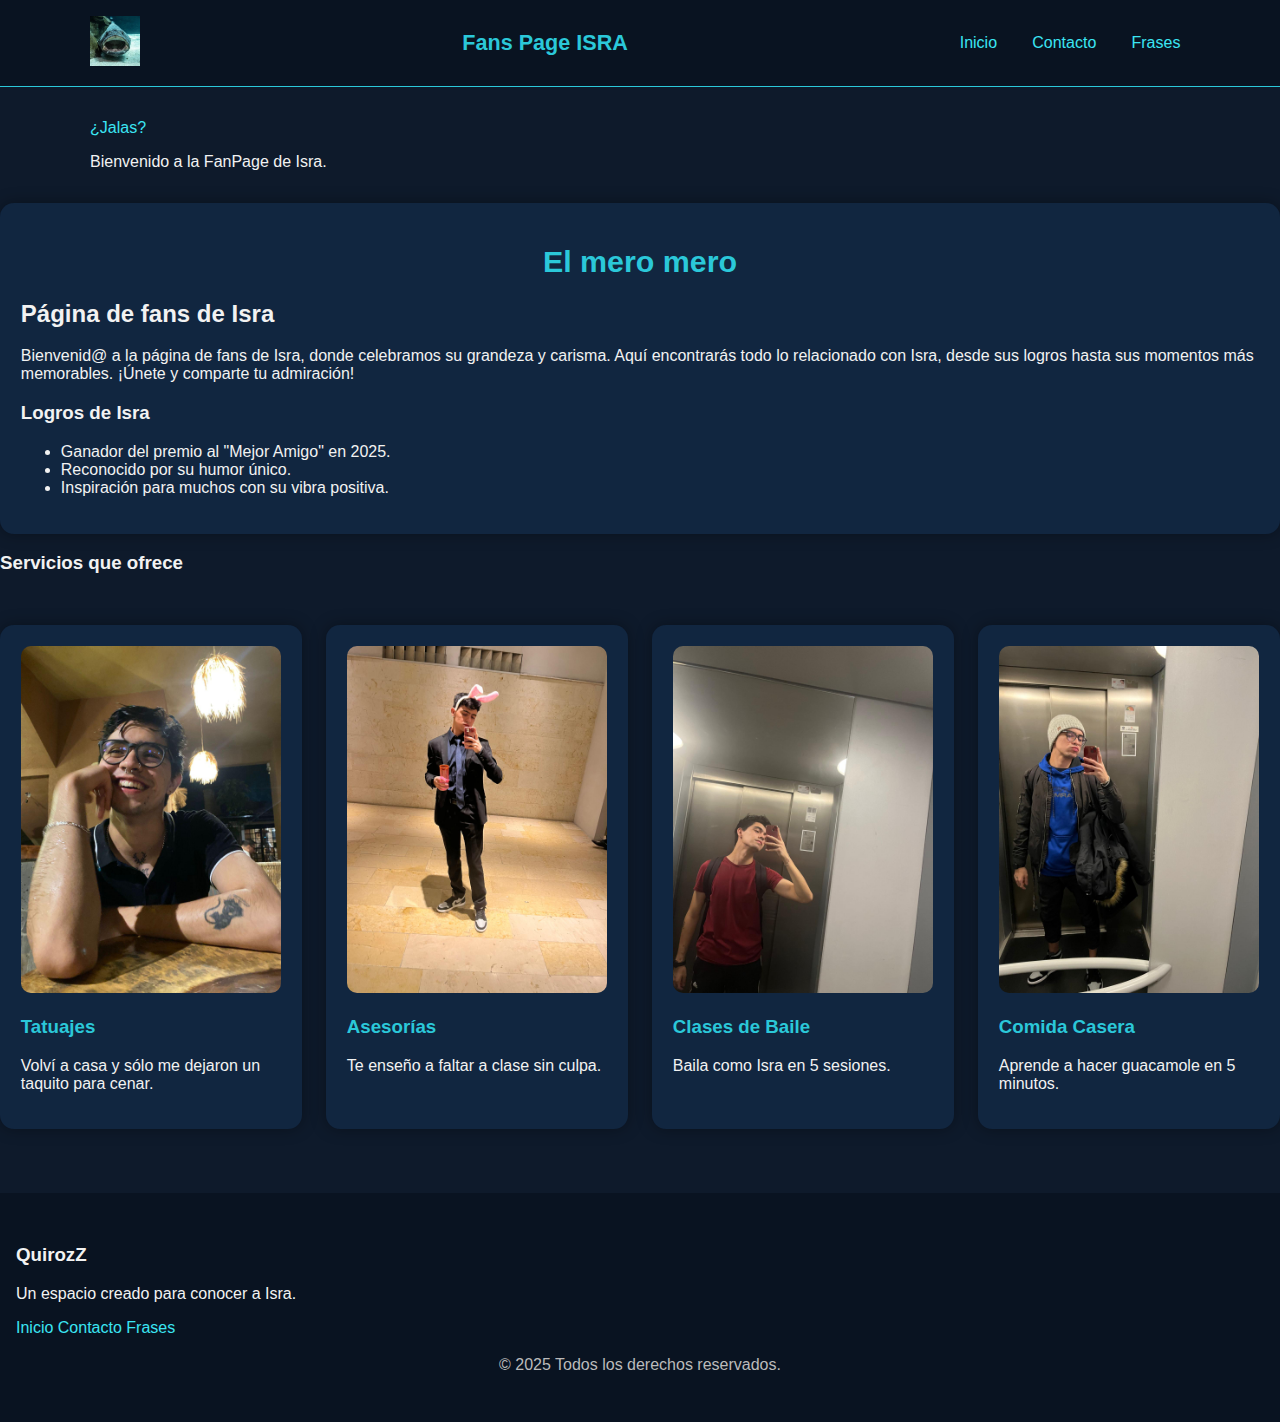
<file: index.html>
<!DOCTYPE html>
<html lang="es">
<head>
  <meta charset="UTF-8" />
  <meta name="viewport" content="width=device-width, initial-scale=1.0"/>
  <title>Inicio - Fans Page Isra</title>
  <link rel="stylesheet" href="css/estilos.css"/>
  <link rel="icon" href="Image/mero.jpeg">
</head>

<body>
  <!-- Header reutilizable -->
  <div data-include="componentes/header.html"></div>

  <main id="contenido">
   

    <p><a href="contacto.html">¿Jalas?</a></p>
    <p>Bienvenido a la FanPage de Isra.</p>
  </main>

  <section class="FanPageIsra" id="FanPage">
    <h1>El mero mero</h1>
    <div class="Fan-Page">
      <article>
        <h2>Página de fans de Isra</h2>
        <p>
          Bienvenid@ a la página de fans de Isra, donde celebramos su grandeza 
          y carisma. Aquí encontrarás todo lo relacionado con Isra, desde sus 
          logros hasta sus momentos más memorables. ¡Únete y comparte tu admiración!
        </p>

        <article>
          <h3>Logros de Isra</h3>
          <ul>
            <li>Ganador del premio al "Mejor Amigo" en 2025.</li>
            <li>Reconocido por su humor único.</li>
            <li>Inspiración para muchos con su vibra positiva.</li>
          </ul>
        </article>
      </article>
    </div>
  </section>

  <h3 class="page-title">Servicios que ofrece</h3>
  <section class="Servicios" id="servicios"></section>

  <div class="servicios-grid">
    <article>
      <img src="Image/2.jpeg" alt="Servicios">
      <h3>Tatuajes</h3>
      <p>Volví a casa y sólo me dejaron un taquito para cenar.</p>
    </article>
    <article>
      <img src="Image/3.jpeg" alt="Servicios">
      <h3>Asesorías</h3>
      <p>Te enseño a faltar a clase sin culpa.</p>
    </article>
    <article>
      <img src="Image/5.jpeg" alt="Servicios">
      <h3>Clases de Baile</h3>
      <p>Baila como Isra en 5 sesiones.</p>
    </article>
    <article>
      <img src="Image/1.jpeg" alt="Servicios">
      <h3>Comida Casera</h3>
      <p>Aprende a hacer guacamole en 5 minutos.</p>
    </article>
  </div>

  <!-- Footer reutilizable -->
  <div data-include="componentes/footer.html" role="contentinfo"></div>

  <script type="module" src="js/includes.js"></script>
  <script type="module" src="js/index.js"></script>
</body>
</html>
</file>
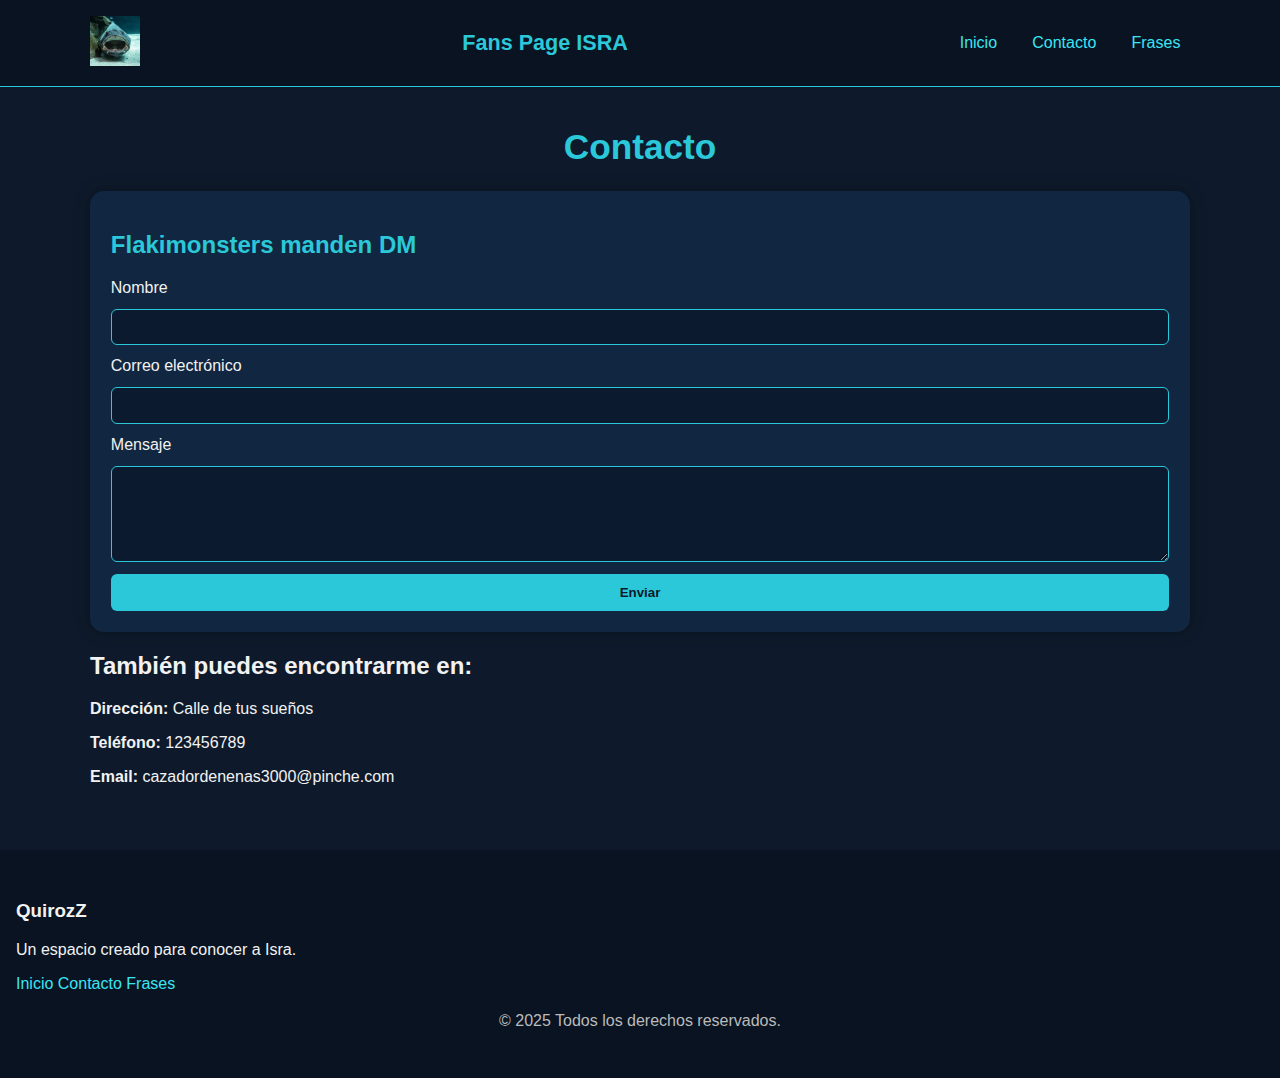
<file: contacto.html>
<!DOCTYPE html>
<html lang="es">
<head>
  <meta charset="UTF-8"/>
  <meta name="viewport" content="width=device-width, initial-scale=1.0"/>
  <title>Contacto - Fans Page Isra</title>
  <link rel="stylesheet" href="css/estilos.css"/>
</head>

<body>
  <!-- Header reutilizable -->
  <div data-include="componentes/header.html"></div>

  <main id="contenido">
    <h1 class="page-title">Contacto</h1>

    <section class="contact-card">
      <h2>Flakimonsters manden DM</h2>

      <form action="#" method="post" class="contact-form">
        <label for="nombre">Nombre</label>
        <input type="text" id="nombre" name="nombre" required>

        <label for="email">Correo electrónico</label>
        <input type="email" id="email" name="email" required>

        <label for="mensaje">Mensaje</label>
        <textarea id="mensaje" name="mensaje" rows="5" required></textarea>

        <button type="submit">Enviar</button>
      </form>
    </section>

    <section class="contact-info">
      <h2>También puedes encontrarme en:</h2>
      <p><strong>Dirección:</strong> Calle de tus sueños</p>
      <p><strong>Teléfono:</strong> 123456789</p>
      <p><strong>Email:</strong> cazadordenenas3000@pinche.com</p>
    </section>
  </main>

  <!-- Footer reutilizable -->
  <div data-include="componentes/footer.html"></div>

  <script type="module" src="js/includes.js"></script>
  <script type="module" src="js/index.js"></script>
</body>
</html>
</file>
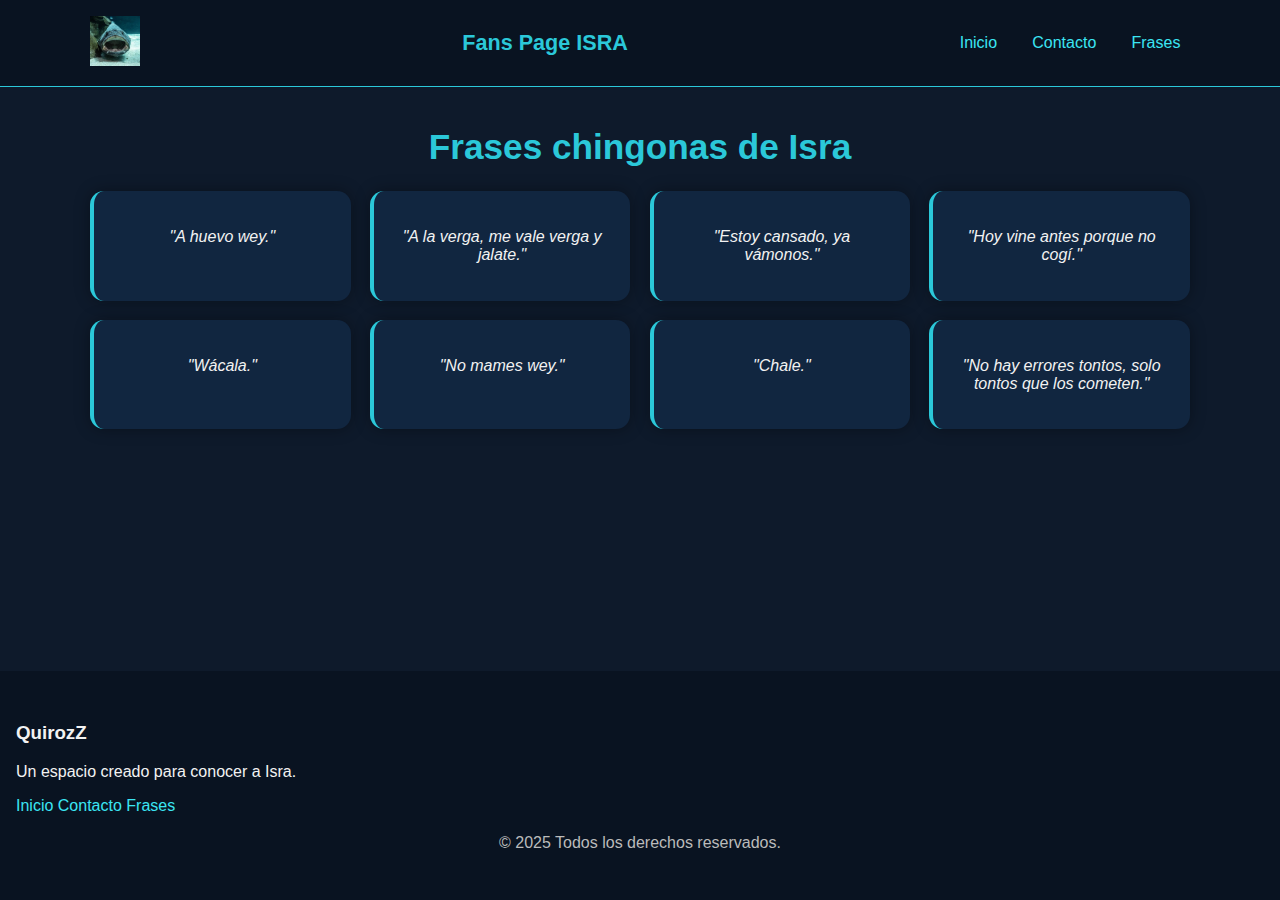
<file: frases.html>
<!DOCTYPE html>
<html lang="es">
<head>
  <meta charset="UTF-8"/>
  <meta name="viewport" content="width=device-width, initial-scale=1.0"/>
  <title>Frases - Fans Page Isra</title>
  <link rel="stylesheet" href="css/estilos.css"/>
</head>

<body>
  <!-- Header reutilizable -->
  <div data-include="componentes/header.html"></div>

  <main id="contenido">
    <h1 class="page-title">Frases chingonas de Isra</h1>

    <section class="frases-grid">
      <article class="frase-card"><p>"A huevo wey."</p></article>
      <article class="frase-card"><p>"A la verga, me vale verga y jalate."</p></article>
      <article class="frase-card"><p>"Estoy cansado, ya vámonos."</p></article>
      <article class="frase-card"><p>"Hoy vine antes porque no cogí."</p></article>
      <article class="frase-card"><p>"Wácala."</p></article>
      <article class="frase-card"><p>"No mames wey."</p></article>
      <article class="frase-card"><p>"Chale."</p></article>
      <article class="frase-card"><p>"No hay errores tontos, solo tontos que los cometen."</p></article>
    </section>
  </main>

  <!-- Footer reutilizable -->
  <div data-include="componentes/footer.html" role="contentinfo"></div>

  <script type="module" src="js/includes.js"></script>
  <script type="module" src="js/index.js"></script>
</body>
</html>
</file>
<file: css/estilos.css>
/* ===== Layout base ===== */
html, body { height: 100%; }
body {
  margin: 0;
  min-height: 100svh;
  display: flex;
  flex-direction: column;
  font-family: "Segoe UI", Roboto, Arial, sans-serif;
  background: #0e1a2b;
  color: #f2f2f2;
}

a {
  color: #3be5f3;
  text-decoration: none;
}

main {
  flex: 1 0 auto;
  max-width: 1100px;
  width: 100%;
  margin: 0 auto;
  padding: 1rem 1.25rem;
}

/* ===== Títulos ===== */
h1.page-title {
  text-align: center;
  font-size: 2.2rem;
  margin-top: 1.5rem;
  color: #2bc8d9;
}

/* ===== Secciones generales ===== */
.FanPageIsra, .contact-card, .frase-card, .servicios-grid article {
  background: #112640;
  border-radius: 14px;
  box-shadow: 0 0 15px rgba(0,0,0,0.35);
  padding: 1.3rem;
}

/* ===== FanPage Isra ===== */
.FanPageIsra h1 {
  text-align: center;
  font-size: 1.9rem;
  color: #2bc8d9;
}

/* ===== Servicios ===== */
.servicios-grid {
  display: grid;
  grid-template-columns: repeat(auto-fit, minmax(220px, 1fr));
  gap: 1.5rem;
  margin: 2rem 0;
}

.servicios-grid article {
  transition: 0.25s;
}

.servicios-grid article:hover {
  transform: translateY(-4px);
  box-shadow: 0 4px 15px rgba(0,0,0,.5);
}

.servicios-grid h3 {
  color: #2bc8d9;
}

.servicios-grid img {
  width: 100%;
  border-radius: 10px;
}

/* ===== Contacto ===== */
.contact-card h2 {
  color: #2bc8d9;
}

.contact-form {
  display: flex;
  flex-direction: column;
  gap: .75rem;
}

.contact-form input,
.contact-form textarea {
  background: #0b1a2e;
  border: 1px solid #2bc8d9;
  color: #fff;
  border-radius: 6px;
  padding: .6rem;
}

.contact-form button {
  background: #2bc8d9;
  color: #0e1a2b;
  border: none;
  padding: .7rem;
  border-radius: 6px;
  cursor: pointer;
  font-weight: bold;
}

.contact-form button:hover {
  background: #3be5f3;
}

/* ===== Frases ===== */
.frases-grid {
  display: grid;
  grid-template-columns: repeat(auto-fit, minmax(240px, 1fr));
  gap: 1.2rem;
  margin-top: 1.5rem;
}

.frase-card {
  text-align: center;
  font-style: italic;
  border-left: 4px solid #2bc8d9;
}

/* ===== Footer ===== */
.site-footer {
  background: #091321;
  padding: 2rem 1rem;
  margin-top: 2rem;
}

.footer-nav a:hover {
  color: #fff;
  text-decoration: underline;
}

.footer-copy {
  margin-top: 1.2rem;
  text-align: center;
  color: #bbbbbb;
}

/* ===== Header ===== */
.hero {
  background: #091321;
  border-bottom: 1px solid #2bc8d9;
}

.hero-wrap {
  max-width: 1100px;
  margin: auto;
  padding: 1rem;
  display: grid;
  grid-template-columns: auto 1fr auto;
  align-items: center;
}

.hero-title {
  text-align: center;
  color: #2bc8d9;
  font-weight: bold;
  font-size: 1.35rem;
}

.hero-nav ul {
  list-style: none;
  display: flex;
  gap: 1rem;
  margin: 0;
  padding: 0;
}

.hero-nav a {
  color: #3be5f3;
  padding: .3rem .6rem;
  border-radius: .3rem;
}

.hero-nav a:hover {
  background: rgba(43,200,217,.15);
}

/* Burger menú */
.hero-burger {
  display: none;
  cursor: pointer;
  font-size: 1.4rem;
}

.hero-toggle { display: none; }

@media (max-width: 720px) {
  .hero-burger { display: inline-block; }
  .hero-nav { display: none; }
  .hero-toggle:checked ~ .hero-nav { display: block; }
}
</file>
